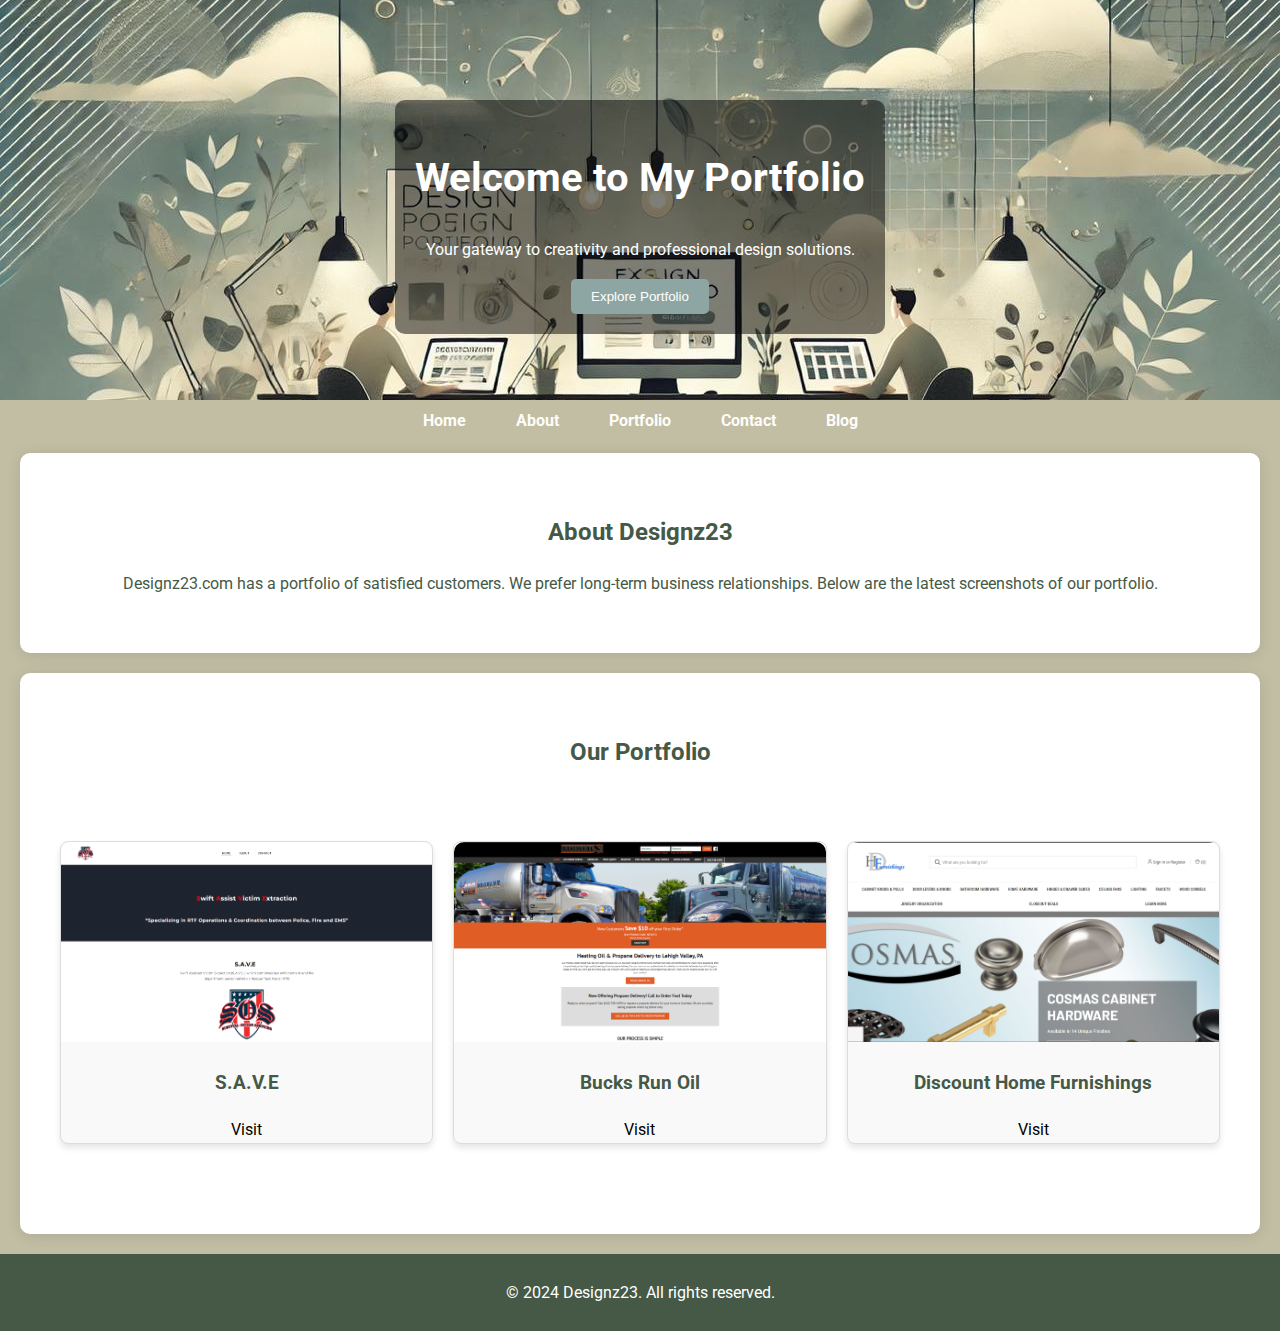
<file: index.html>
<!DOCTYPE html>
<html lang="en">
<head>
    <meta charset="UTF-8">
    <meta name="viewport" content="width=device-width, initial-scale=1.0">
    <title>My Fancy Portfolio</title>
    <link rel="stylesheet" href="styles.css">
    <link href="https://fonts.googleapis.com/css2?family=Roboto:wght@300;400;700&display=swap" rel="stylesheet">
</head>
<body>
    <header>
        <img src="images/banner.jpg" alt="Banner Image" class="banner">
        <div class="banner-content">
            <h1>Welcome to My Portfolio</h1>
            <p>Your gateway to creativity and professional design solutions.</p>
            <button onclick="scrollToSection('portfolio')">Explore Portfolio</button>
        </div>
        <nav class="navbar">
            <ul>
                <li><a href="index.html">Home</a></li>
                <li><a href="about.html">About</a></li>
                <li><a href="portfolio.html">Portfolio</a></li>
                <li><a href="contact.html">Contact</a></li>
                <li><a href="blog.html">Blog</a></li>
            </ul>
        </nav>
    </header>

    <main>
        <section id="about" class="section">
            <h2>About Designz23</h2>
            <p>Designz23.com has a portfolio of satisfied customers. We prefer long-term business relationships. Below are the latest screenshots of our portfolio.</p>
        </section>

        <section id="portfolio" class="section">
            <h2>Our Portfolio</h2>
            <div class="portfolio-gallery">
                <div class="portfolio-item" onclick="openModal('S.A.V.E Website', 'Survival Option Services trains emergency responders for active shooter and mass casualty situations. Their S.A.V.E. program teaches teams of police, firefighters, and medics to work together to rescue and treat victims quickly and safely. They focus on hands-on training and teamwork to save lives in dangerous situations')">
                    <img src="images/p1.png" alt="S.A.V.E Website">
                    <h3>S.A.V.E</h3>
                    <a href="https://www.survivaloptionservices.com/" target="_blank">Visit</a>
                </div>
                <div class="portfolio-item" onclick="openModal('Bucks Run Oil', 'Bucks Run Oil appears to be a company offering heating oil and diesel fuel delivery services, primarily serving areas in Pennsylvania, like the Lehigh Valley. They emphasize affordable pricing and reliable customer service. Their services seem to cater to residential and commercial needs, ensuring warmth and comfort during colder months.')">
                    <img src="images/p2.png" alt="Bucks Run Oil">
                    <h3>Bucks Run Oil</h3>
                    <a href="https://www.bucksrunoil.com/" target="_blank">Visit</a>
                </div>
                <div class="portfolio-item" onclick="openModal('Discount Home Furnishings', 'The website Discount Home Furnishings offers home hardware products, including cabinet knobs, door handles, and bathroom fixtures. They provide a variety of styles, finishes, and brands at competitive prices to help improve the look and functionality of your home.')">
                    <img src="images/p3.png" alt="Discount Home Furnishings">
                    <h3>Discount Home Furnishings</h3>
                    <a href="https://discounthomefurnishings.com/" target="_blank">Visit</a>
                </div>
            </div>
        </section>
    </main>

    <footer>
        <p>&copy; 2024 Designz23. All rights reserved.</p>
    </footer>

    <div id="modal" class="modal">
        <span class="close" onclick="closeModal()">&times;</span>
        <div class="modal-content" id="modalContent"></div>
    </div>

    <script src="javascript.js"></script>
</body>
</html>
</file>
<file: styles.css>
body {
    font-family: 'Roboto', sans-serif;
    margin: 0;
    padding: 0;
    background-color: #C2BEA4;
    color: #455946;
    line-height: 1.6;
}

header {
    position: relative;
    color: #ffffff;
    text-align: center;
}

.banner {
    width: 100%;
    height: auto;
    max-height: 400px;
    object-fit: cover;
}

.banner-content {
    position: absolute;
    top: 50%;
    left: 50%;
    transform: translate(-50%, -50%);
    background: rgba(0, 0, 0, 0.5);
    padding: 20px;
    border-radius: 10px;
}

.banner-content h1 {
    font-size: 2.5rem;
}

.banner-content button {
    background: #8DA6A3;
    color: #ffffff;
    border: none;
    padding: 10px 20px;
    border-radius: 5px;
    cursor: pointer;
}

a {
    color: #000;
    text-decoration: none;
}

.navbar ul {
    list-style: none;
    margin: 0;
    padding: 0;
    display: flex;
    justify-content: center;
    gap: 20px;
}

.navbar li {
    display: inline-block;
}

.navbar a {
    color: #fefdfa; 
    text-decoration: none;
    font-weight: bold;
    padding: 10px 15px;
    transition: color 0.3s, background 0.3s;
    border-radius: 5px;
}

.navbar a:hover {
    color: #e9e6df; 
    background: rgba(255, 255, 255, 0.1); 
}

.section {
    padding: 40px 20px;
    text-align: center;
    background: #ffffff;
    margin: 20px;
    border-radius: 10px;
    box-shadow: 0 2px 15px rgba(0, 0, 0, 0.1);
}

.portfolio-gallery {
    display: flex;
    flex-wrap: wrap;
    justify-content: center;
    gap: 20px;
}

.portfolio-item {
    flex: 1 1 calc(30% - 20px);
    background: #ffffff;
    border-radius: 10px;
    box-shadow: 0 2px 10px rgba(0, 0, 0, 0.1);
    text-align: center;
    transition: transform 0.3s;
}

.portfolio-item:hover {
    transform: scale(1.05);
}

.portfolio-item img {
    width: 100%;
    border-radius: 10px 10px 0 0;
}

footer {
    background: #455946;
    color: #ffffff;
    padding: 10px 0;
    text-align: center;
}

.modal {
    display: none;
    position: fixed;
    z-index: 1000;
    top: 0;
    left: 0;
    width: 100%;
    height: 100%;
    background: rgba(0, 0, 0, 0.7);
    overflow: auto;
}

.modal-content {
    background: #ffffff;
    margin: 10% auto;
    padding: 20px;
    width: 80%;
    border-radius: 10px;
}

.close {
    color: #455946;
    float: right;
    font-size: 24px;
    cursor: pointer;
}
/* About Page */
.hero-about {
    background: url('hero-about.jpg') no-repeat center center/cover;
    height: 60vh;
    display: flex;
    align-items: center;
    justify-content: center;
    text-align: center;
    color: #ffffff;
}

.hero-content h1 {
    font-size: 3rem;
    margin: 0;
}

.hero-content p {
    font-size: 1.2rem;
    margin-top: 10px;
}

.about-intro {
    padding: 40px 20px;
    text-align: center;
    background-color: #f8f4f0;
}

.about-intro h2 {
    margin-bottom: 20px;
    color: #3a4a4a;
}

.about-intro p {
    color: #555;
    max-width: 800px;
    margin: 0 auto;
}

.values {
    background-color: #edf2f1;
    padding: 40px 20px;
}

.values h2 {
    text-align: center;
    margin-bottom: 30px;
}

.values-grid {
    display: flex;
    justify-content: center;
    gap: 20px;
    flex-wrap: wrap;
}

.value-item {
    background: #ffffff;
    padding: 20px;
    border-radius: 8px;
    box-shadow: 0 4px 6px rgba(0, 0, 0, 0.1);
    text-align: center;
    flex: 1 1 calc(33% - 40px);
    max-width: calc(33% - 40px);
}

.team {
    padding: 40px 20px;
    background: #f8f4f0;
}

.team h2 {
    text-align: center;
    margin-bottom: 30px;
}

.team-grid {
    display: flex;
    gap: 20px;
    flex-wrap: wrap;
    justify-content: center;
}

.team-member {
    text-align: center;
    flex: 1 1 calc(30% - 20px);
    max-width: calc(30% - 20px);
}

.team-member img {
    width: 100%;
    border-radius: 50%;
    margin-bottom: 10px;
    max-width: 150px;
    height: auto;
}

.team-member h3 {
    margin: 10px 0 5px;
    color: #3a4a4a;
}

.team-member p {
    color: #555;
}

/* Portfolio page */
.hero-portfolio {
    background: url('portfolio-banner.jpg') no-repeat center center/cover;
    color: white;
    text-align: center;
    padding: 100px 20px;
}

.hero-portfolio .hero-content {
    max-width: 800px;
    margin: auto;
}

.portfolio-gallery {
    padding: 50px 20px;
}

.portfolio-gallery h2 {
    text-align: center;
    font-size: 2.5rem;
    margin-bottom: 20px;
}

.portfolio-grid {
    display: grid;
    grid-template-columns: repeat(auto-fit, minmax(300px, 1fr));
    gap: 20px;
}

.portfolio-item {
    background: #f9f9f9;
    border: 1px solid #ddd;
    border-radius: 8px;
    overflow: hidden;
    text-align: center;
    box-shadow: 0 4px 6px rgba(0, 0, 0, 0.1);
    transition: transform 0.3s ease, box-shadow 0.3s ease;
}

.portfolio-item:hover {
    transform: translateY(-5px);
    box-shadow: 0 6px 10px rgba(0, 0, 0, 0.15);
}

.portfolio-item img {
    width: 100%;
    height: 200px;
    object-fit: cover;
}

.portfolio-info {
    padding: 20px;
}

.portfolio-info h3 {
    font-size: 1.5rem;
    margin-bottom: 10px;
}

.portfolio-info p {
    font-size: 1rem;
    margin-bottom: 20px;
}

.portfolio-info a {
    display: inline-block;
    padding: 10px 20px;
    background: #007bff;
    color: white;
    text-decoration: none;
    border-radius: 5px;
    transition: background 0.3s ease;
}

.portfolio-info a:hover {
    background: #0056b3;
}

/* Contact page */
.hero-contact {
    background: url('contact-banner.jpg') no-repeat center center/cover;
    color: white;
    text-align: center;
    padding: 100px 20px;
}

.hero-contact .hero-content {
    max-width: 800px;
    margin: auto;
}

/* Contact Form */
.contact-form-section {
    padding: 50px 20px;
    background: #f9f9f9;
}

.contact-form-section h2 {
    text-align: center;
    font-size: 2.5rem;
    margin-bottom: 20px;
}

.contact-form {
    max-width: 600px;
    margin: auto;
    background: white;
    border: 1px solid #ddd;
    padding: 20px;
    border-radius: 8px;
    box-shadow: 0 4px 6px rgba(0, 0, 0, 0.1);
}

.contact-form .form-group {
    margin-bottom: 20px;
}

.contact-form .form-group label {
    display: block;
    font-size: 1rem;
    margin-bottom: 5px;
    font-weight: bold;
}

.contact-form .form-group input,
.contact-form .form-group textarea {
    width: 100%;
    padding: 10px;
    font-size: 1rem;
    border: 1px solid #ddd;
    border-radius: 5px;
}

.contact-form .btn-submit {
    display: block;
    width: 100%;
    padding: 10px;
    font-size: 1.2rem;
    background: #007bff;
    color: white;
    border: none;
    border-radius: 5px;
    cursor: pointer;
    transition: background 0.3s ease;
}

.contact-form .btn-submit:hover {
    background: #0056b3;
}

.contact-details {
    padding: 50px 20px;
    background: #fff;
}

.contact-details h2 {
    text-align: center;
    font-size: 2.5rem;
    margin-bottom: 20px;
}

.contact-info-grid {
    display: grid;
    grid-template-columns: repeat(auto-fit, minmax(250px, 1fr));
    gap: 20px;
    text-align: center;
}

.contact-info-item {
    background: #f9f9f9;
    border: 1px solid #ddd;
    border-radius: 8px;
    padding: 20px;
    box-shadow: 0 4px 6px rgba(0, 0, 0, 0.1);
}

.contact-info-item h3 {
    font-size: 1.5rem;
    margin-bottom: 10px;
}

.contact-info-item a {
    color: #007bff;
    text-decoration: none;
}

.contact-info-item a:hover {
    text-decoration: underline;
}

/* Blog page */
.hero-blog {
    background: url('blog-banner.jpg') no-repeat center center/cover;
    color: white;
    text-align: center;
    padding: 100px 20px;
}

.hero-blog .hero-content {
    max-width: 800px;
    margin: auto;
}

.blog-posts {
    padding: 50px 20px;
    background: #f9f9f9;
}

.blog-posts h2 {
    text-align: center;
    font-size: 2.5rem;
    margin-bottom: 30px;
}

.blog-grid {
    display: grid;
    grid-template-columns: repeat(auto-fit, minmax(300px, 1fr));
    gap: 20px;
}

.blog-post {
    background: white;
    border: 1px solid #ddd;
    border-radius: 8px;
    overflow: hidden;
    box-shadow: 0 4px 6px rgba(0, 0, 0, 0.1);
    transition: transform 0.3s ease, box-shadow 0.3s ease;
}

.blog-post:hover {
    transform: translateY(-5px);
    box-shadow: 0 6px 12px rgba(0, 0, 0, 0.15);
}

.blog-post img {
    width: 100%;
    height: auto;
}

.blog-post h3 {
    font-size: 1.5rem;
    margin: 15px;
}

.blog-post p {
    font-size: 1rem;
    margin: 15px;
    color: #666;
}

.btn-read-more {
    display: block;
    width: fit-content;
    margin: 15px;
    padding: 10px 15px;
    font-size: 1rem;
    background: #007bff;
    color: white;
    text-decoration: none;
    border-radius: 5px;
    transition: background 0.3s ease;
}

.btn-read-more:hover {
    background: #0056b3;
}

.modal {
    display: none;
    position: fixed;
    z-index: 1000;
    left: 0;
    top: 0;
    width: 100%;
    height: 100%;
    overflow: auto;
    background-color: rgba(0, 0, 0, 0.7);
}

.modal-content {
    background: white;
    margin: 10% auto;
    padding: 20px;
    border-radius: 8px;
    width: 80%;
    max-width: 600px;
    position: relative;
    text-align: center;
}

.modal-content .close {
    position: absolute;
    top: 10px;
    right: 20px;
    font-size: 1.5rem;
    color: #333;
    cursor: pointer;
}
</file>
